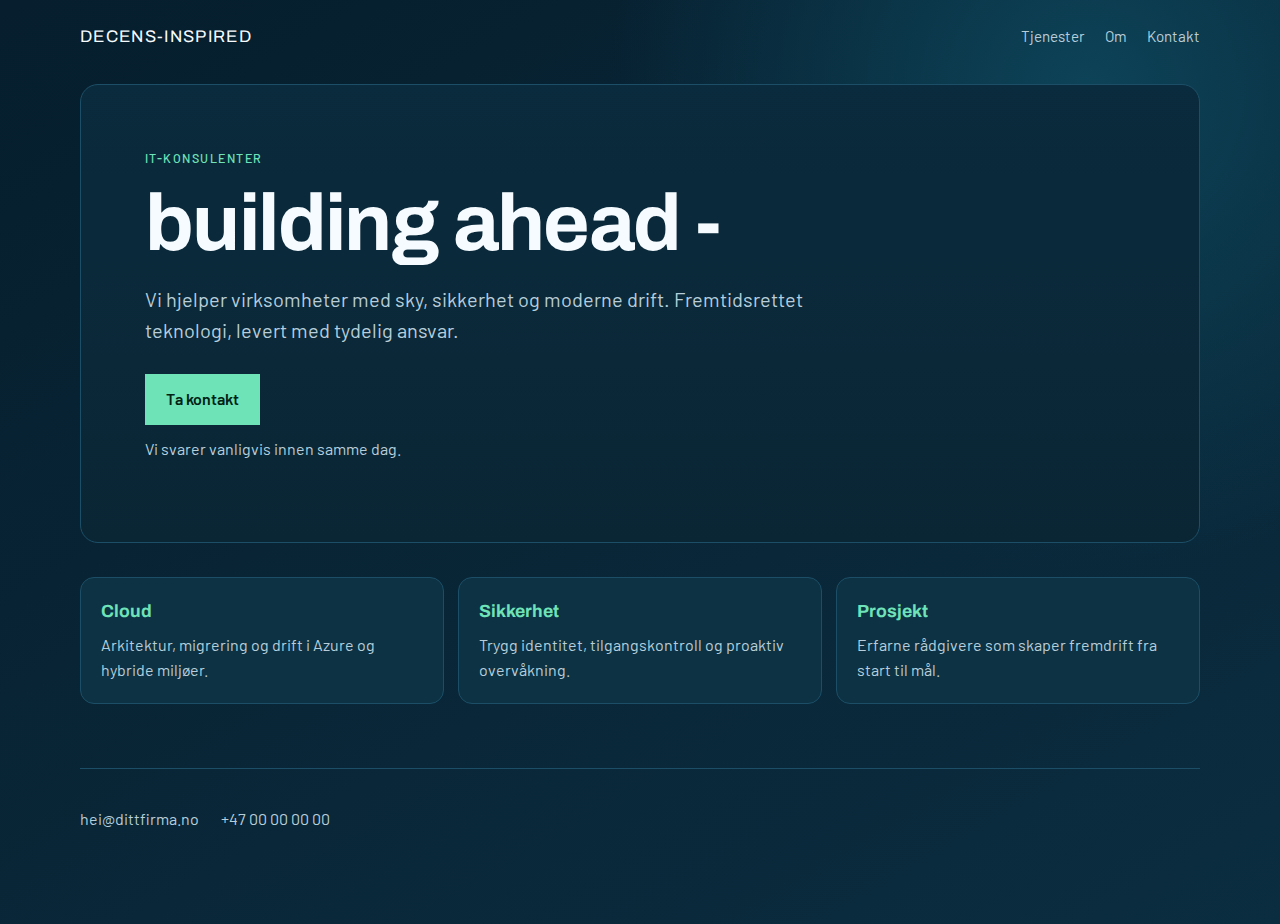
<file: index.html>
<!DOCTYPE html>
<html lang="no">
  <head>
    <meta charset="UTF-8" />
    <meta name="viewport" content="width=device-width, initial-scale=1.0" />
    <title>Enkel Bedriftsside</title>
    <link rel="preconnect" href="https://fonts.googleapis.com" />
    <link rel="preconnect" href="https://fonts.gstatic.com" crossorigin />
    <link
      href="https://fonts.googleapis.com/css2?family=Archivo:wght@500;700&family=Barlow:wght@400;500;600&display=swap"
      rel="stylesheet"
    />
    <link rel="stylesheet" href="styles.css" />
  </head>
  <body>
    <header class="site-header">
      <a href="#" class="brand">decens-inspired</a>
      <nav aria-label="Hovedmeny">
        <a href="#tjenester">Tjenester</a>
        <a href="#om">Om</a>
        <a href="#kontakt">Kontakt</a>
      </nav>
    </header>

    <main>
      <section class="hero" id="om">
        <p class="eyebrow">IT-konsulenter</p>
        <h1>building ahead -</h1>
        <p class="lead">
          Vi hjelper virksomheter med sky, sikkerhet og moderne drift.
          Fremtidsrettet teknologi, levert med tydelig ansvar.
        </p>
        <button id="actionButton" type="button">Ta kontakt</button>
        <p id="statusText" class="status">Vi svarer vanligvis innen samme dag.</p>
      </section>

      <section class="services" id="tjenester">
        <article>
          <h2>Cloud</h2>
          <p>Arkitektur, migrering og drift i Azure og hybride miljøer.</p>
        </article>
        <article>
          <h2>Sikkerhet</h2>
          <p>Trygg identitet, tilgangskontroll og proaktiv overvåkning.</p>
        </article>
        <article>
          <h2>Prosjekt</h2>
          <p>Erfarne rådgivere som skaper fremdrift fra start til mål.</p>
        </article>
      </section>
    </main>

    <footer id="kontakt">
      <p>hei@dittfirma.no</p>
      <p>+47 00 00 00 00</p>
    </footer>

    <script src="script.js"></script>
  </body>
</html>
</file>
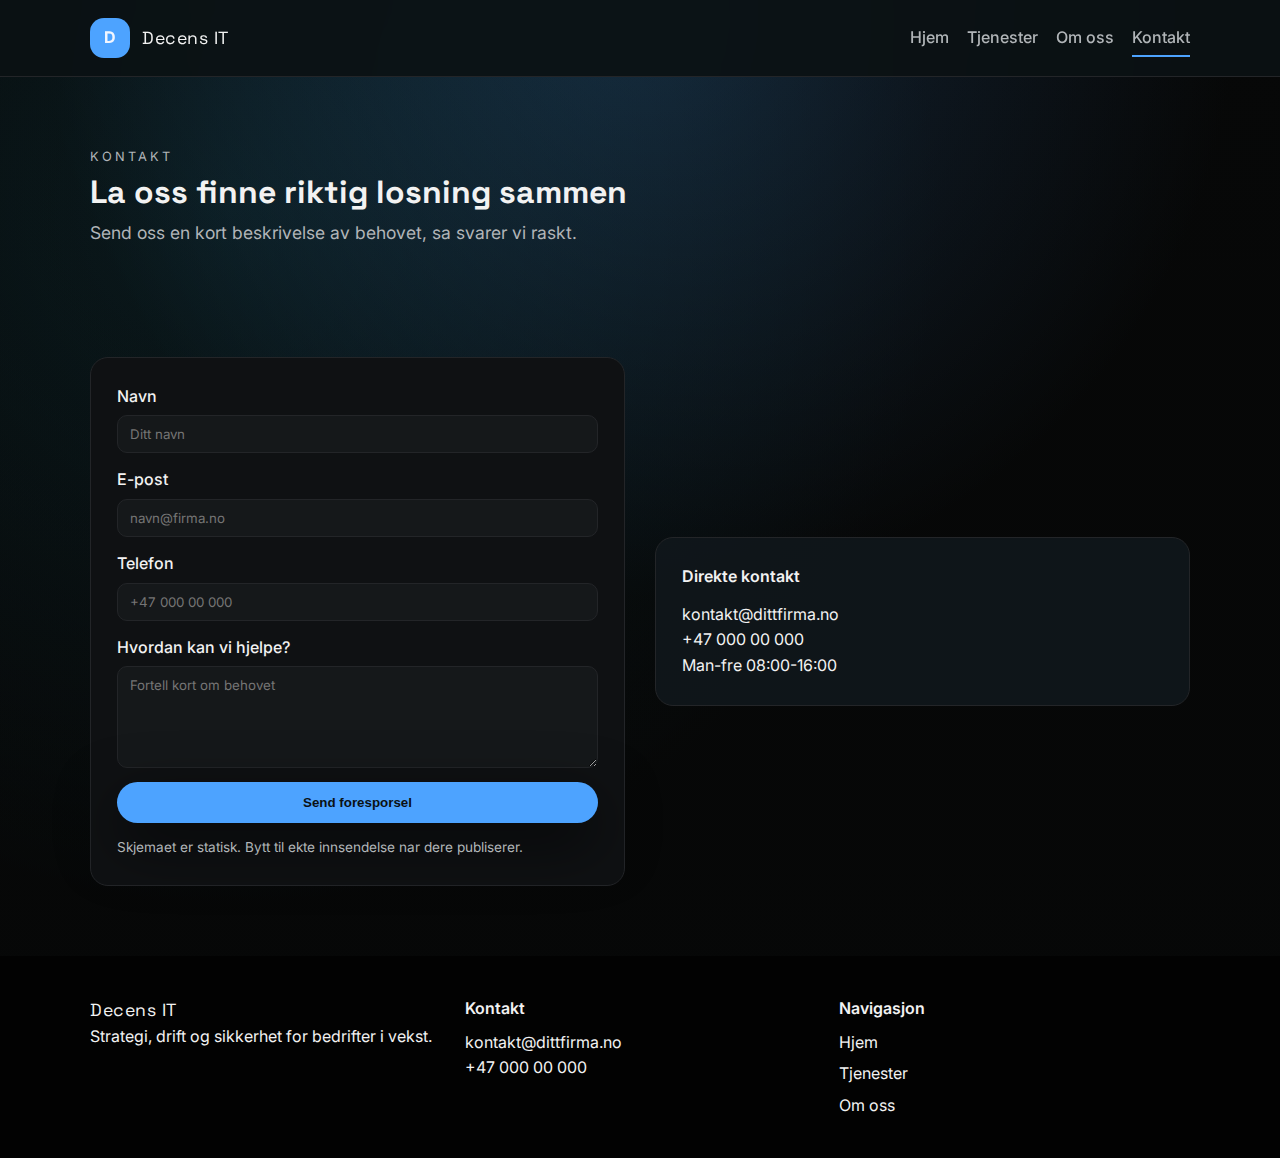
<file: kontakt.html>
<!doctype html>
<html lang="no">
<head>
  <meta charset="utf-8" />
  <meta name="viewport" content="width=device-width, initial-scale=1" />
  <title>Kontakt - Decens IT</title>
  <meta name="description" content="Kontakt Decens IT for behovsmote, tilbud eller support." />
  <link rel="stylesheet" href="assets/css/styles.css" />
</head>
<body>
  <header class="site-header">
    <div class="container">
      <a class="brand" href="index.html">
        <span class="brand-mark">D</span>
        <span class="brand-text">Decens IT</span>
      </a>
      <button class="nav-toggle" aria-expanded="false" aria-controls="primary-nav">
        Meny
      </button>
      <nav id="primary-nav" class="nav">
        <a class="nav-link" href="index.html">Hjem</a>
        <a class="nav-link" href="tjenester.html">Tjenester</a>
        <a class="nav-link" href="om-oss.html">Om oss</a>
        <a class="nav-link is-active" href="kontakt.html">Kontakt</a>
      </nav>
    </div>
  </header>

  <main>
    <section class="page-hero">
      <div class="container">
        <p class="eyebrow">Kontakt</p>
        <h1>La oss finne riktig losning sammen</h1>
        <p class="lead">Send oss en kort beskrivelse av behovet, sa svarer vi raskt.</p>
      </div>
    </section>

    <section class="section reveal">
      <div class="container split">
        <form class="contact-form">
          <label>
            Navn
            <input type="text" name="name" placeholder="Ditt navn" required />
          </label>
          <label>
            E-post
            <input type="email" name="email" placeholder="navn@firma.no" required />
          </label>
          <label>
            Telefon
            <input type="tel" name="phone" placeholder="+47 000 00 000" />
          </label>
          <label>
            Hvordan kan vi hjelpe?
            <textarea name="message" rows="5" placeholder="Fortell kort om behovet" required></textarea>
          </label>
          <button class="button primary" type="submit">Send foresporsel</button>
          <p class="form-note">Skjemaet er statisk. Bytt til ekte innsendelse nar dere publiserer.</p>
        </form>
        <div class="panel">
          <p class="panel-title">Direkte kontakt</p>
          <p>kontakt@dittfirma.no</p>
          <p>+47 000 00 000</p>
          <p>Man-fre 08:00-16:00</p>
        </div>
      </div>
    </section>
  </main>

  <footer class="site-footer">
    <div class="container">
      <div>
        <p class="brand-text">Decens IT</p>
        <p>Strategi, drift og sikkerhet for bedrifter i vekst.</p>
      </div>
      <div>
        <p class="footer-title">Kontakt</p>
        <p>kontakt@dittfirma.no</p>
        <p>+47 000 00 000</p>
      </div>
      <div>
        <p class="footer-title">Navigasjon</p>
        <a href="index.html">Hjem</a>
        <a href="tjenester.html">Tjenester</a>
        <a href="om-oss.html">Om oss</a>
      </div>
    </div>
  </footer>

  <script src="assets/js/main.js"></script>
</body>
</html>
</file>
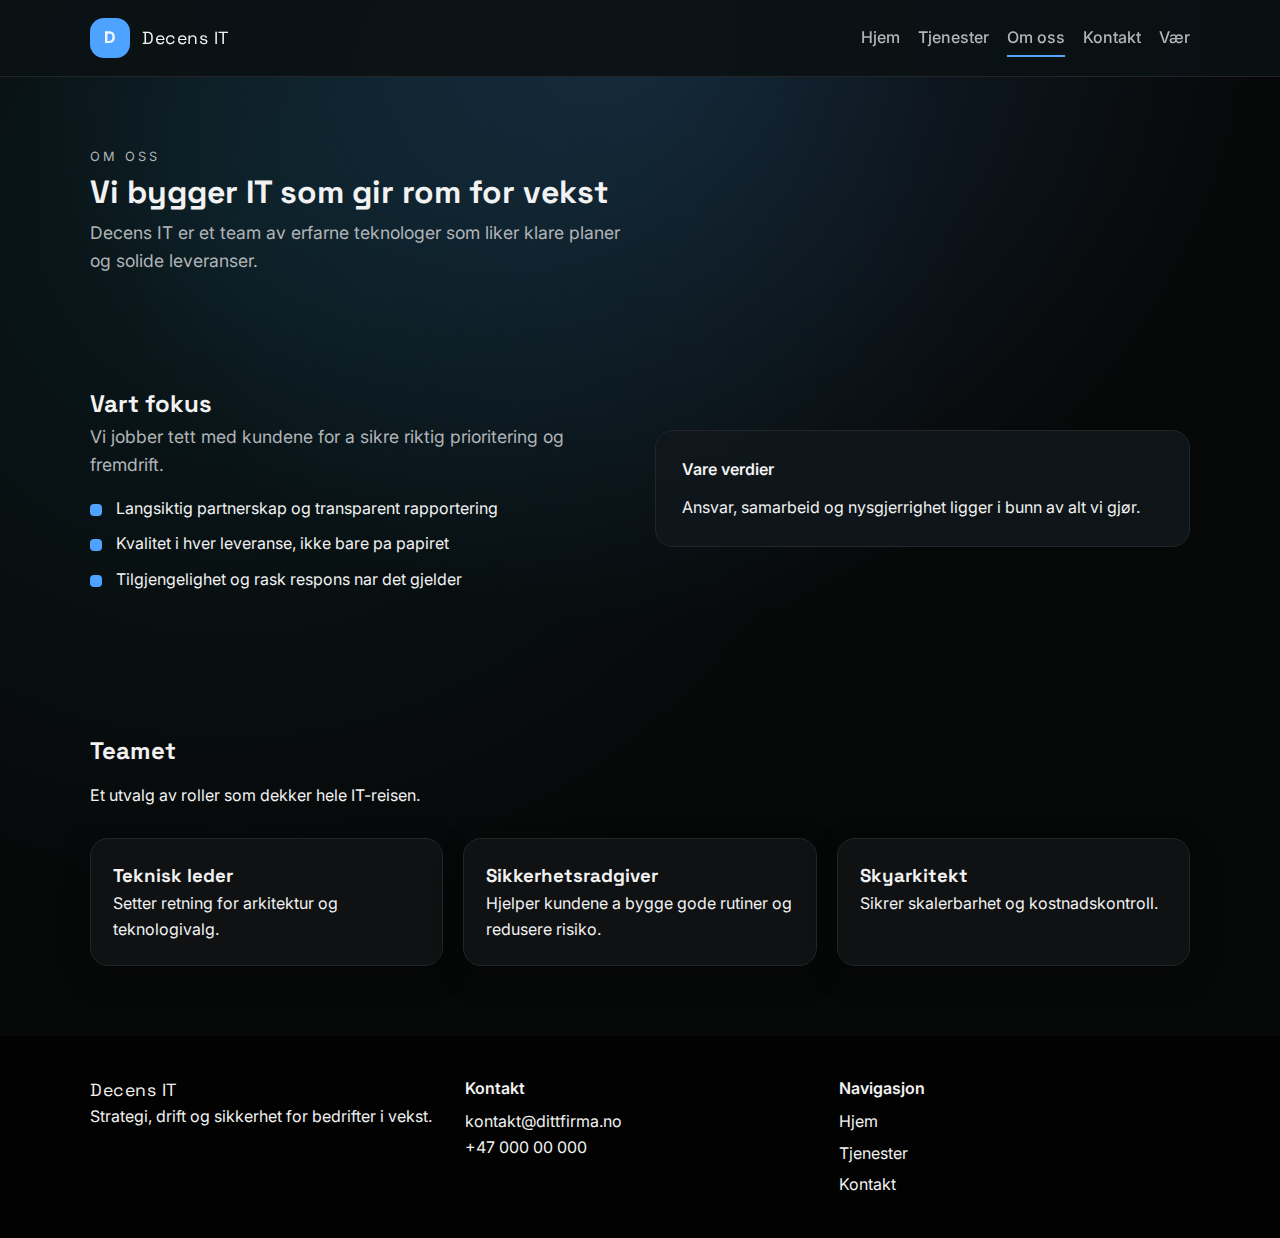
<file: om-oss.html>
<!doctype html>
<html lang="no">
<head>
  <meta charset="utf-8" />
  <meta name="viewport" content="width=device-width, initial-scale=1" />
  <title>Om oss - Decens IT</title>
  <meta name="description" content="Bli kjent med teamet og arbeidsmetoden til Decens IT." />
  <link rel="stylesheet" href="assets/css/styles.css" />
</head>
<body>
  <header class="site-header">
    <div class="container">
      <a class="brand" href="index.html">
        <span class="brand-mark">D</span>
        <span class="brand-text">Decens IT</span>
      </a>
      <button class="nav-toggle" aria-expanded="false" aria-controls="primary-nav">
        Meny
      </button>
      <nav id="primary-nav" class="nav">
        <a class="nav-link" href="index.html">Hjem</a>
        <a class="nav-link" href="tjenester.html">Tjenester</a>
        <a class="nav-link is-active" href="om-oss.html">Om oss</a>
        <a class="nav-link" href="kontakt.html">Kontakt</a>
        <a class="nav-link" href="vaer.html">Vær</a>
      </nav>
    </div>
  </header>

  <main>
    <section class="page-hero">
      <div class="container">
        <p class="eyebrow">Om oss</p>
        <h1>Vi bygger IT som gir rom for vekst</h1>
        <p class="lead">Decens IT er et team av erfarne teknologer som liker klare planer og solide leveranser.</p>
      </div>
    </section>

    <section class="section reveal">
      <div class="container split">
        <div>
          <h2>Vart fokus</h2>
          <p class="lead">Vi jobber tett med kundene for a sikre riktig prioritering og fremdrift.</p>
          <ul class="checklist">
            <li>Langsiktig partnerskap og transparent rapportering</li>
            <li>Kvalitet i hver leveranse, ikke bare pa papiret</li>
            <li>Tilgjengelighet og rask respons nar det gjelder</li>
          </ul>
        </div>
        <div class="panel">
          <p class="panel-title">Vare verdier</p>
          <p>Ansvar, samarbeid og nysgjerrighet ligger i bunn av alt vi gjør.</p>
        </div>
      </div>
    </section>

    <section class="section reveal">
      <div class="container">
        <div class="section-header">
          <h2>Teamet</h2>
          <p>Et utvalg av roller som dekker hele IT-reisen.</p>
        </div>
        <div class="cards">
          <article class="card">
            <h3>Teknisk leder</h3>
            <p>Setter retning for arkitektur og teknologivalg.</p>
          </article>
          <article class="card">
            <h3>Sikkerhetsradgiver</h3>
            <p>Hjelper kundene a bygge gode rutiner og redusere risiko.</p>
          </article>
          <article class="card">
            <h3>Skyarkitekt</h3>
            <p>Sikrer skalerbarhet og kostnadskontroll.</p>
          </article>
        </div>
      </div>
    </section>
  </main>

  <footer class="site-footer">
    <div class="container">
      <div>
        <p class="brand-text">Decens IT</p>
        <p>Strategi, drift og sikkerhet for bedrifter i vekst.</p>
      </div>
      <div>
        <p class="footer-title">Kontakt</p>
        <p>kontakt@dittfirma.no</p>
        <p>+47 000 00 000</p>
      </div>
      <div>
        <p class="footer-title">Navigasjon</p>
        <a href="index.html">Hjem</a>
        <a href="tjenester.html">Tjenester</a>
        <a href="kontakt.html">Kontakt</a>
      </div>
    </div>
  </footer>

  <script src="assets/js/main.js"></script>
</body>
</html>
</file>
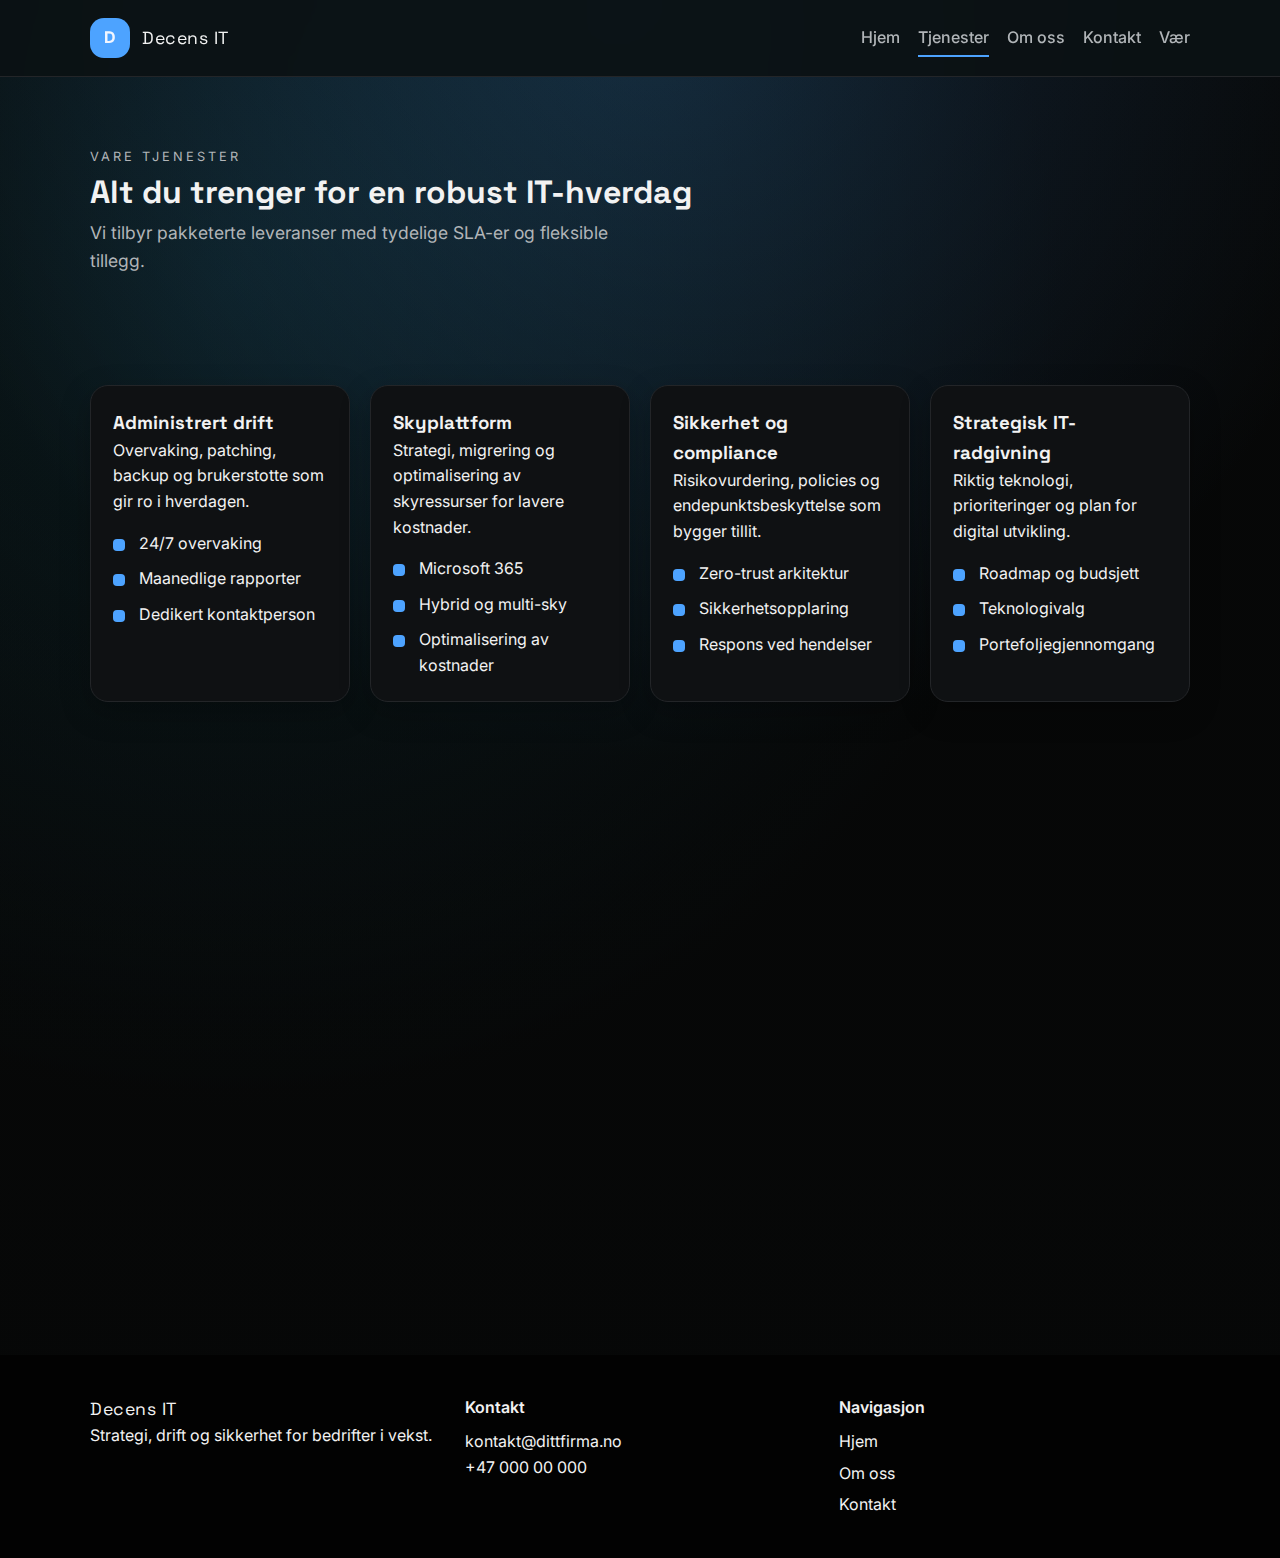
<file: tjenester.html>
<!doctype html>
<html lang="no">
<head>
  <meta charset="utf-8" />
  <meta name="viewport" content="width=device-width, initial-scale=1" />
  <title>Tjenester - Decens IT</title>
  <meta name="description" content="Se tjenestene vi tilbyr innen drift, sikkerhet, sky og rådgivning." />
  <link rel="stylesheet" href="assets/css/styles.css" />
</head>
<body>
  <header class="site-header">
    <div class="container">
      <a class="brand" href="index.html">
        <span class="brand-mark">D</span>
        <span class="brand-text">Decens IT</span>
      </a>
      <button class="nav-toggle" aria-expanded="false" aria-controls="primary-nav">
        Meny
      </button>
      <nav id="primary-nav" class="nav">
        <a class="nav-link" href="index.html">Hjem</a>
        <a class="nav-link is-active" href="tjenester.html">Tjenester</a>
        <a class="nav-link" href="om-oss.html">Om oss</a>
        <a class="nav-link" href="kontakt.html">Kontakt</a>
        <a class="nav-link" href="vaer.html">Vær</a>
      </nav>
    </div>
  </header>

  <main>
    <section class="page-hero">
      <div class="container">
        <p class="eyebrow">Vare tjenester</p>
        <h1>Alt du trenger for en robust IT-hverdag</h1>
        <p class="lead">Vi tilbyr pakketerte leveranser med tydelige SLA-er og fleksible tillegg.</p>
      </div>
    </section>

    <section class="section reveal">
      <div class="container">
        <div class="cards">
          <article class="card">
            <h3>Administrert drift</h3>
            <p>Overvaking, patching, backup og brukerstotte som gir ro i hverdagen.</p>
            <ul class="checklist">
              <li>24/7 overvaking</li>
              <li>Maanedlige rapporter</li>
              <li>Dedikert kontaktperson</li>
            </ul>
          </article>
          <article class="card">
            <h3>Skyplattform</h3>
            <p>Strategi, migrering og optimalisering av skyressurser for lavere kostnader.</p>
            <ul class="checklist">
              <li>Microsoft 365</li>
              <li>Hybrid og multi-sky</li>
              <li>Optimalisering av kostnader</li>
            </ul>
          </article>
          <article class="card">
            <h3>Sikkerhet og compliance</h3>
            <p>Risikovurdering, policies og endepunktsbeskyttelse som bygger tillit.</p>
            <ul class="checklist">
              <li>Zero-trust arkitektur</li>
              <li>Sikkerhetsopplaring</li>
              <li>Respons ved hendelser</li>
            </ul>
          </article>
          <article class="card">
            <h3>Strategisk IT-radgivning</h3>
            <p>Riktig teknologi, prioriteringer og plan for digital utvikling.</p>
            <ul class="checklist">
              <li>Roadmap og budsjett</li>
              <li>Teknologivalg</li>
              <li>Portefoljegjennomgang</li>
            </ul>
          </article>
        </div>
      </div>
    </section>

    <section class="section accent reveal">
      <div class="container split">
        <div>
          <h2>Pakker som passer ulike behov</h2>
          <p class="lead">Start enkelt og skaler nar behovene vokser.</p>
        </div>
        <div class="pricing">
          <div class="price-card">
            <p class="price-title">Basis</p>
            <p class="price">Fra kr 6 900</p>
            <p>For mindre team som vil ha trygg drift.</p>
          </div>
          <div class="price-card highlight">
            <p class="price-title">Vekst</p>
            <p class="price">Fra kr 12 900</p>
            <p>Full sikkerhet, sky og proaktiv oppfolging.</p>
          </div>
          <div class="price-card">
            <p class="price-title">Skreddersydd</p>
            <p class="price">Pris pa foresporsel</p>
            <p>For komplekse miljoer og store krav.</p>
          </div>
        </div>
      </div>
    </section>
  </main>

  <footer class="site-footer">
    <div class="container">
      <div>
        <p class="brand-text">Decens IT</p>
        <p>Strategi, drift og sikkerhet for bedrifter i vekst.</p>
      </div>
      <div>
        <p class="footer-title">Kontakt</p>
        <p>kontakt@dittfirma.no</p>
        <p>+47 000 00 000</p>
      </div>
      <div>
        <p class="footer-title">Navigasjon</p>
        <a href="index.html">Hjem</a>
        <a href="om-oss.html">Om oss</a>
        <a href="kontakt.html">Kontakt</a>
      </div>
    </div>
  </footer>

  <script src="assets/js/main.js"></script>
</body>
</html>
</file>
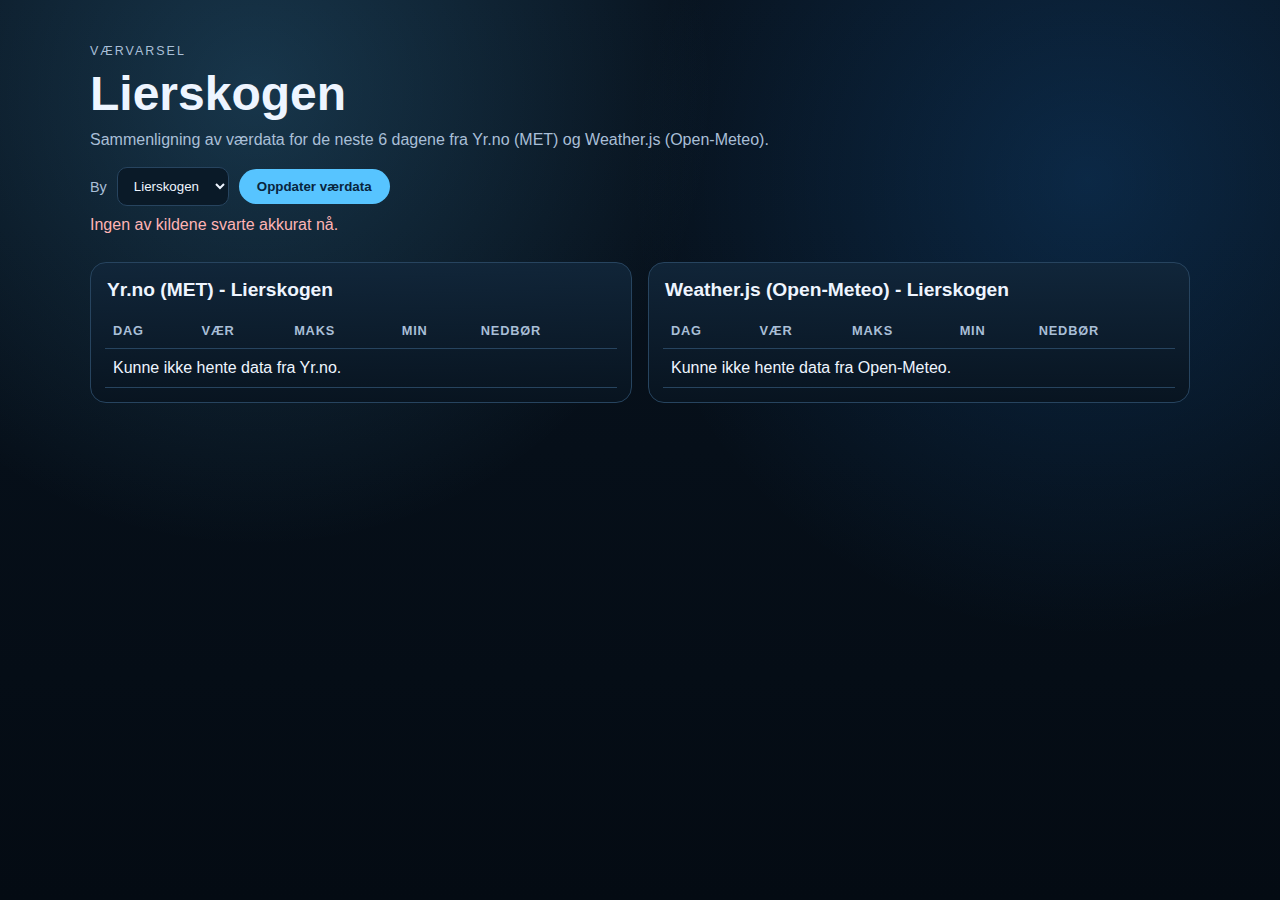
<file: vaer-6dager.html>
<!doctype html>
<html lang="no">
<head>
  <meta charset="utf-8" />
  <meta name="viewport" content="width=device-width, initial-scale=1" />
  <title>Vær 6 dager - Tønsberg og Lierskogen</title>
  <meta name="description" content="Værvarsel for Tønsberg og Lierskogen de neste 6 dagene." />
  <link rel="stylesheet" href="assets/css/vaer-6dager.css" />
</head>
<body>
  <main class="page">
    <section class="hero">
      <p class="eyebrow">Værvarsel</p>
      <h1 id="page-title">Lierskogen</h1>
      <p class="lead">Sammenligning av værdata for de neste 6 dagene fra Yr.no (MET) og Weather.js (Open-Meteo).</p>
      <div class="controls">
        <label for="city-select">By</label>
        <select id="city-select">
          <option value="tonsberg">Tønsberg</option>
          <option value="lierskogen" selected>Lierskogen</option>
        </select>
        <button id="refresh-btn" class="refresh-btn" type="button">Oppdater værdata</button>
      </div>
      <p id="status" class="status">Henter værdata...</p>
    </section>

    <section class="grid" aria-live="polite">
      <article class="card">
        <h2 id="yr-title">Yr.no (MET)</h2>
        <div class="table-wrap">
          <table>
            <thead>
              <tr>
                <th>Dag</th>
                <th>Vær</th>
                <th>Maks</th>
                <th>Min</th>
                <th>Nedbør</th>
              </tr>
            </thead>
            <tbody id="yr-body"></tbody>
          </table>
        </div>
      </article>
      <article class="card">
        <h2 id="openmeteo-title">Weather.js (Open-Meteo)</h2>
        <div class="table-wrap">
          <table>
            <thead>
              <tr>
                <th>Dag</th>
                <th>Vær</th>
                <th>Maks</th>
                <th>Min</th>
                <th>Nedbør</th>
              </tr>
            </thead>
            <tbody id="openmeteo-body"></tbody>
          </table>
        </div>
      </article>
    </section>
  </main>

  <script src="assets/js/vaer-6dager.js"></script>
</body>
</html>
</file>
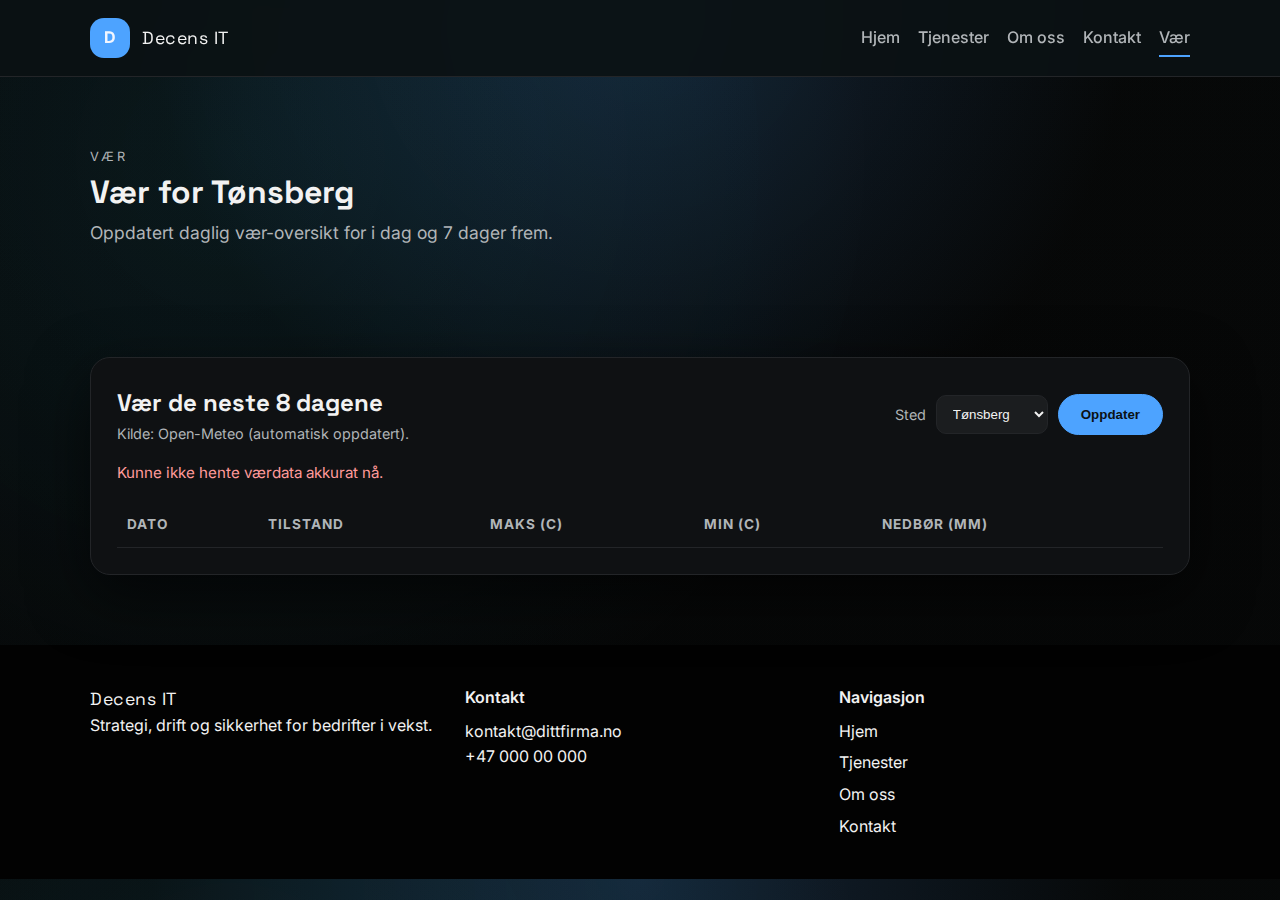
<file: vaer.html>
<!doctype html>
<html lang="no">
<head>
  <meta charset="utf-8" />
  <meta name="viewport" content="width=device-width, initial-scale=1" />
  <title>Vær - Decens IT</title>
  <meta name="description" content="Vær for Tønsberg og Lierskogen fra i dag og en uke frem." />
  <link rel="stylesheet" href="assets/css/styles.css" />
</head>
<body>
  <header class="site-header">
    <div class="container">
      <a class="brand" href="index.html">
        <span class="brand-mark">D</span>
        <span class="brand-text">Decens IT</span>
      </a>
      <button class="nav-toggle" aria-expanded="false" aria-controls="primary-nav">
        Meny
      </button>
      <nav id="primary-nav" class="nav">
        <a class="nav-link" href="index.html">Hjem</a>
        <a class="nav-link" href="tjenester.html">Tjenester</a>
        <a class="nav-link" href="om-oss.html">Om oss</a>
        <a class="nav-link" href="kontakt.html">Kontakt</a>
        <a class="nav-link is-active" href="vaer.html">Vær</a>
      </nav>
    </div>
  </header>

  <main>
    <section class="page-hero">
      <div class="container">
        <p class="eyebrow">Vær</p>
        <h1 id="weather-title">Vær for Tønsberg</h1>
        <p class="lead">Oppdatert daglig vær-oversikt for i dag og 7 dager frem.</p>
      </div>
    </section>

    <section class="section reveal">
      <div class="container">
        <div class="weather-card">
          <div class="weather-header">
            <div>
              <h2>Vær de neste 8 dagene</h2>
              <p class="weather-note">Kilde: Open-Meteo (automatisk oppdatert).</p>
            </div>
            <div class="weather-actions">
              <label for="weather-location">Sted</label>
              <select id="weather-location">
                <option value="tonsberg">Tønsberg</option>
                <option value="lierskogen">Lierskogen</option>
              </select>
              <button class="button ghost" id="refresh-weather" type="button">Oppdater</button>
            </div>
          </div>
          <div id="weather-status" class="weather-status">Henter værdata...</div>
          <div class="weather-table-wrap">
            <table class="weather-table" aria-describedby="weather-status">
              <thead>
                <tr>
                  <th>Dato</th>
                  <th>Tilstand</th>
                  <th>Maks (C)</th>
                  <th>Min (C)</th>
                  <th>Nedbør (mm)</th>
                </tr>
              </thead>
              <tbody id="weather-body"></tbody>
            </table>
          </div>
        </div>
      </div>
    </section>
  </main>

  <footer class="site-footer">
    <div class="container">
      <div>
        <p class="brand-text">Decens IT</p>
        <p>Strategi, drift og sikkerhet for bedrifter i vekst.</p>
      </div>
      <div>
        <p class="footer-title">Kontakt</p>
        <p>kontakt@dittfirma.no</p>
        <p>+47 000 00 000</p>
      </div>
      <div>
        <p class="footer-title">Navigasjon</p>
        <a href="index.html">Hjem</a>
        <a href="tjenester.html">Tjenester</a>
        <a href="om-oss.html">Om oss</a>
        <a href="kontakt.html">Kontakt</a>
      </div>
    </div>
  </footer>

  <script src="assets/js/main.js"></script>
  <script src="assets/js/weather.js"></script>
</body>
</html>
</file>
<file: styles.css>
:root {
  --bg: #061e2d;
  --bg-soft: #0b2d40;
  --surface: #0e3548;
  --text-main: #f5fbff;
  --text-muted: #b7ceda;
  --accent: #6fe3b8;
  --accent-strong: #4ec79b;
  --border: #1c4f67;
}

* {
  box-sizing: border-box;
}

body {
  margin: 0;
  min-height: 100dvh;
  color: var(--text-main);
  font-family: "Barlow", "Segoe UI", sans-serif;
  background: radial-gradient(circle at 85% 10%, #0d4358 0%, transparent 35%),
    linear-gradient(150deg, var(--bg) 0%, var(--bg-soft) 100%);
  line-height: 1.55;
}

.site-header {
  width: min(1120px, 92%);
  margin: 24px auto 0;
  display: flex;
  justify-content: space-between;
  align-items: center;
  animation: fade-up 600ms ease both;
}

.brand {
  color: var(--text-main);
  text-decoration: none;
  font-family: "Archivo", "Segoe UI", sans-serif;
  font-size: 1.05rem;
  letter-spacing: 0.08em;
  text-transform: uppercase;
}

nav {
  display: flex;
  gap: 20px;
}

nav a {
  color: var(--text-muted);
  text-decoration: none;
  font-size: 0.95rem;
}

nav a:hover {
  color: var(--accent);
}

main {
  width: min(1120px, 92%);
  margin: 34px auto 64px;
}

.eyebrow {
  margin: 0;
  color: var(--accent);
  font-weight: 500;
  letter-spacing: 0.12em;
  text-transform: uppercase;
  font-size: 0.78rem;
}

.hero {
  padding: clamp(26px, 6vw, 64px);
  border: 1px solid var(--border);
  border-radius: 18px;
  background: linear-gradient(180deg, #0a2b3d, #0a2635);
  animation: fade-up 720ms ease both;
}

h1 {
  margin: 12px 0 16px;
  font-family: "Archivo", "Segoe UI", sans-serif;
  font-size: clamp(2.2rem, 8vw, 5rem);
  line-height: 1.1;
  letter-spacing: -0.02em;
  text-transform: lowercase;
}

.lead {
  margin: 0;
  max-width: 65ch;
  color: var(--text-muted);
  font-size: clamp(1rem, 2.2vw, 1.25rem);
}

button {
  margin-top: 28px;
  border: 1px solid var(--accent);
  border-radius: 0;
  padding: 12px 20px;
  font: inherit;
  font-weight: 600;
  color: #012214;
  background: var(--accent);
  cursor: pointer;
  transition: background-color 140ms ease, transform 140ms ease;
}

button:hover {
  background: var(--accent-strong);
  transform: translateY(-2px);
}

button:active {
  transform: translateY(0);
}

.status {
  margin-top: 12px;
  color: var(--text-muted);
  min-height: 1.4em;
}

.services {
  margin-top: 34px;
  display: grid;
  grid-template-columns: repeat(3, minmax(0, 1fr));
  gap: 14px;
}

.services article {
  border: 1px solid var(--border);
  border-radius: 14px;
  padding: 20px;
  background: #0c3244;
  animation: fade-up 780ms ease both;
}

.services h2 {
  margin: 0;
  font-family: "Archivo", "Segoe UI", sans-serif;
  font-size: 1.1rem;
  color: var(--accent);
}

.services p {
  margin: 8px 0 0;
  color: var(--text-muted);
}

footer {
  width: min(1120px, 92%);
  margin: 0 auto 34px;
  padding-top: 22px;
  border-top: 1px solid var(--border);
  color: var(--text-muted);
  display: flex;
  gap: 22px;
  flex-wrap: wrap;
}

@keyframes fade-up {
  from {
    opacity: 0;
    transform: translateY(14px);
  }
  to {
    opacity: 1;
    transform: translateY(0);
  }
}

@media (max-width: 840px) {
  .services {
    grid-template-columns: 1fr;
  }
}

@media (max-width: 640px) {
  .site-header {
    flex-direction: column;
    align-items: flex-start;
    gap: 10px;
  }

  nav {
    gap: 14px;
  }

  footer {
    flex-direction: column;
    gap: 4px;
  }
}
</file>
<file: assets/css/styles.css>
@import url("https://fonts.googleapis.com/css2?family=Space+Grotesk:wght@400;500;600;700&family=Inter:wght@400;500;600&display=swap");

:root {
  --bg: #070808;
  --bg-deep: #020202;
  --surface: #0f1113;
  --surface-alt: #15181a;
  --ink: #f2f2f2;
  --ink-soft: #b1b5b8;
  --accent: #4da3ff;
  --accent-2: #2dd4ff;
  --border: #232528;
  --shadow: 0 20px 60px rgba(0, 0, 0, 0.6);
}

* {
  box-sizing: border-box;
  margin: 0;
  padding: 0;
}

body {
  font-family: "Inter", sans-serif;
  background:
    radial-gradient(circle at top, rgba(77, 163, 255, 0.18) 0%, rgba(7, 8, 8, 0.3) 45%),
    radial-gradient(circle at 18% 18%, rgba(45, 212, 255, 0.12) 0%, rgba(7, 8, 8, 0.5) 50%),
    linear-gradient(180deg, #070808 0%, #050606 100%);
  color: var(--ink);
  line-height: 1.6;
}

h1, h2, h3, .brand-text {
  font-family: "Space Grotesk", sans-serif;
}

img {
  max-width: 100%;
}

a {
  color: inherit;
  text-decoration: none;
}

.container {
  width: min(1100px, 90%);
  margin: 0 auto;
}

.site-header {
  position: sticky;
  top: 0;
  background: rgba(11, 17, 20, 0.92);
  backdrop-filter: blur(12px);
  border-bottom: 1px solid var(--border);
  z-index: 10;
}

.site-header .container {
  display: flex;
  align-items: center;
  justify-content: space-between;
  padding: 18px 0;
  gap: 16px;
}

.brand {
  display: flex;
  align-items: center;
  gap: 12px;
}

.brand-mark {
  width: 40px;
  height: 40px;
  border-radius: 14px;
  background: var(--accent);
  color: #f2f6ff;
  display: grid;
  place-items: center;
  font-weight: 700;
}

.brand-text {
  font-size: 1.1rem;
  letter-spacing: 0.5px;
}

.nav {
  display: flex;
  align-items: center;
  gap: 18px;
}

.nav-link {
  font-weight: 500;
  color: var(--ink-soft);
  position: relative;
}

.nav-link.is-active::after,
.nav-link:hover::after {
  content: "";
  position: absolute;
  left: 0;
  bottom: -6px;
  width: 100%;
  height: 2px;
  background: var(--accent);
}

.nav-toggle {
  display: none;
  border: 1px solid var(--border);
  background: var(--surface);
  color: var(--ink);
  border-radius: 999px;
  padding: 8px 14px;
  font-weight: 600;
}

.hero {
  padding: 80px 0 60px;
}

.hero .container {
  display: grid;
  gap: 40px;
  grid-template-columns: repeat(auto-fit, minmax(280px, 1fr));
  align-items: center;
}

.hero-content h1 {
  font-size: clamp(2.4rem, 4vw, 3.6rem);
  line-height: 1.1;
  margin: 12px 0 18px;
}

.eyebrow {
  text-transform: uppercase;
  letter-spacing: 3px;
  font-size: 0.8rem;
  color: var(--ink-soft);
}

.lead {
  font-size: 1.1rem;
  color: var(--ink-soft);
  max-width: 540px;
}

.hero-actions {
  display: flex;
  gap: 16px;
  margin: 24px 0 32px;
  flex-wrap: wrap;
}

.button {
  display: inline-flex;
  align-items: center;
  justify-content: center;
  padding: 12px 22px;
  border-radius: 999px;
  font-weight: 600;
  border: 1px solid transparent;
  transition: transform 0.2s ease, box-shadow 0.2s ease;
}

.button.primary {
  background: var(--accent);
  color: #0b1114;
  box-shadow: var(--shadow);
}

.button.ghost {
  border-color: var(--ink);
  color: var(--ink);
}

.button:hover {
  transform: translateY(-2px);
}

.hero-metrics {
  display: grid;
  grid-template-columns: repeat(auto-fit, minmax(140px, 1fr));
  gap: 20px;
}

.metric {
  background: var(--surface);
  border-radius: 16px;
  padding: 16px;
  border: 1px solid var(--border);
}

.metric-value {
  font-size: 1.4rem;
  font-weight: 700;
}

.metric-label {
  display: block;
  color: var(--ink-soft);
  font-size: 0.9rem;
}

.hero-visual {
  position: relative;
  min-height: 320px;
  display: grid;
  place-items: center;
}

.orb {
  position: absolute;
  border-radius: 999px;
  filter: blur(0.2px);
  opacity: 0.8;
}

.orb-one {
  width: 220px;
  height: 220px;
  background: radial-gradient(circle, rgba(63, 123, 255, 0.9), rgba(11, 17, 20, 0.4));
  top: 10px;
  right: 20px;
}

.orb-two {
  width: 180px;
  height: 180px;
  background: radial-gradient(circle, rgba(46, 193, 255, 0.9), rgba(11, 17, 20, 0.4));
  bottom: 20px;
  left: 10px;
}

.grid-card {
  background: rgba(16, 24, 28, 0.9);
  padding: 24px;
  border-radius: 20px;
  border: 1px solid var(--border);
  box-shadow: var(--shadow);
  position: relative;
  z-index: 1;
  width: min(340px, 80%);
}

.card-title {
  font-weight: 600;
  margin-bottom: 10px;
}

.mini-bars {
  display: flex;
  gap: 8px;
  align-items: flex-end;
  margin: 18px 0;
}

.mini-bars span {
  display: block;
  width: 16px;
  background: var(--accent-2);
  border-radius: 6px 6px 2px 2px;
}

.card-note {
  font-size: 0.9rem;
  color: var(--ink-soft);
}

.section {
  padding: 70px 0;
}

.section-header {
  display: grid;
  gap: 12px;
  margin-bottom: 30px;
}

.cards {
  display: grid;
  grid-template-columns: repeat(auto-fit, minmax(220px, 1fr));
  gap: 20px;
}

.card {
  background: var(--surface);
  border-radius: 18px;
  padding: 22px;
  border: 1px solid var(--border);
  box-shadow: 0 10px 30px rgba(0, 0, 0, 0.25);
}

.accent {
  background: var(--bg-deep);
  color: var(--ink);
}

.accent .lead,
.accent p {
  color: var(--ink-soft);
}

.split {
  display: grid;
  grid-template-columns: repeat(auto-fit, minmax(240px, 1fr));
  gap: 30px;
  align-items: center;
}

.panel {
  background: rgba(16, 24, 28, 0.85);
  border: 1px solid var(--border);
  padding: 26px;
  border-radius: 18px;
}

.panel-title {
  font-weight: 600;
  margin-bottom: 12px;
}

.checklist {
  list-style: none;
  display: grid;
  gap: 10px;
  margin-top: 16px;
}

.checklist li {
  position: relative;
  padding-left: 26px;
}

.checklist li::before {
  content: "";
  position: absolute;
  left: 0;
  top: 8px;
  width: 12px;
  height: 12px;
  border-radius: 4px;
  background: var(--accent);
}

.timeline {
  display: grid;
  grid-template-columns: repeat(auto-fit, minmax(200px, 1fr));
  gap: 24px;
}

.timeline-step {
  border: 1px solid var(--border);
  border-radius: 18px;
  padding: 20px;
  background: var(--surface);
}

.step-number {
  font-size: 1.5rem;
  font-weight: 700;
  color: var(--accent);
}

.page-hero {
  padding: 70px 0 40px;
}

.pricing {
  display: grid;
  gap: 18px;
}

.price-card {
  border-radius: 16px;
  padding: 20px;
  border: 1px solid var(--border);
  background: rgba(16, 24, 28, 0.7);
}

.price-card.highlight {
  background: rgba(63, 123, 255, 0.18);
  border-color: rgba(63, 123, 255, 0.6);
}

.price-title {
  font-weight: 600;
}

.price {
  font-size: 1.2rem;
  margin: 6px 0;
}

.contact-form {
  background: var(--surface);
  border-radius: 18px;
  padding: 26px;
  border: 1px solid var(--border);
  display: grid;
  gap: 14px;
}

.contact-form label {
  display: grid;
  gap: 6px;
  font-weight: 500;
}

.contact-form input,
.contact-form textarea {
  padding: 10px 12px;
  border-radius: 10px;
  border: 1px solid var(--border);
  background: var(--surface-alt);
  color: var(--ink);
  font-family: inherit;
}

.form-note {
  font-size: 0.85rem;
  color: var(--ink-soft);
}

.site-footer {
  background: var(--bg-deep);
  color: var(--ink);
  padding: 40px 0;
}

.site-footer .container {
  display: grid;
  grid-template-columns: repeat(auto-fit, minmax(200px, 1fr));
  gap: 24px;
}

.footer-title {
  font-weight: 600;
  margin-bottom: 8px;
}

.site-footer a {
  display: block;
  color: var(--ink);
  margin-top: 6px;
}

.weather-card {
  background: var(--surface);
  border-radius: 20px;
  padding: 26px;
  border: 1px solid var(--border);
  box-shadow: var(--shadow);
}

.weather-header {
  display: flex;
  align-items: center;
  justify-content: space-between;
  gap: 20px;
  margin-bottom: 16px;
}

.weather-actions {
  display: flex;
  align-items: center;
  gap: 10px;
}

.weather-actions label {
  font-size: 0.9rem;
  color: var(--ink-soft);
}

.weather-actions select {
  background: rgba(255, 255, 255, 0.05);
  color: var(--ink);
  border: 1px solid var(--border);
  border-radius: 10px;
  padding: 10px 12px;
}

#refresh-weather.button.ghost {
  background: var(--accent);
  border-color: var(--accent);
  color: #0b1114;
}

.weather-note {
  color: var(--ink-soft);
  font-size: 0.9rem;
}

.weather-status {
  margin: 6px 0 16px;
  color: var(--ink-soft);
  font-size: 0.95rem;
}

.weather-status.is-error {
  color: #ff9a9a;
}

.weather-table-wrap {
  overflow-x: auto;
}

.weather-table {
  width: 100%;
  border-collapse: collapse;
  min-width: 520px;
}

.weather-table th,
.weather-table td {
  text-align: left;
  padding: 12px 10px;
  border-bottom: 1px solid var(--border);
}

.weather-table th {
  font-size: 0.85rem;
  text-transform: uppercase;
  letter-spacing: 1px;
  color: var(--ink-soft);
}

.weather-table tbody tr:hover {
  background: rgba(255, 255, 255, 0.04);
}

.reveal {
  opacity: 0;
  transform: translateY(16px);
  transition: opacity 0.6s ease, transform 0.6s ease;
}

.reveal.is-visible {
  opacity: 1;
  transform: translateY(0);
}

@media (max-width: 860px) {
  .nav {
    position: absolute;
    right: 5%;
    top: 72px;
    background: var(--surface);
    flex-direction: column;
    padding: 16px;
    border-radius: 16px;
    border: 1px solid var(--border);
    box-shadow: var(--shadow);
    display: none;
  }

  .nav.is-open {
    display: flex;
  }

  .nav-toggle {
    display: inline-flex;
  }

  .weather-header {
    flex-direction: column;
    align-items: flex-start;
  }

  .weather-actions {
    width: 100%;
    flex-wrap: wrap;
  }
}

@media (max-width: 600px) {
  .hero {
    padding-top: 60px;
  }

  .hero-actions {
    flex-direction: column;
    align-items: stretch;
  }
}
</file>
<file: assets/css/vaer-6dager.css>
:root {
  --bg: #08131f;
  --bg-soft: #11263a;
  --card: #0f1e2d;
  --ink: #eef5ff;
  --ink-soft: #a9bfd7;
  --line: #27445f;
  --accent: #57c4ff;
}

* {
  box-sizing: border-box;
}

body {
  margin: 0;
  min-height: 100vh;
  font-family: "Segoe UI", Tahoma, sans-serif;
  background:
    radial-gradient(circle at 20% 10%, rgba(87, 196, 255, 0.2), transparent 35%),
    radial-gradient(circle at 85% 20%, rgba(30, 144, 255, 0.18), transparent 35%),
    linear-gradient(180deg, var(--bg), #040b13);
  color: var(--ink);
}

.page {
  width: min(1100px, 92%);
  margin: 0 auto;
  padding: 44px 0 52px;
}

.hero {
  margin-bottom: 28px;
}

.eyebrow {
  margin: 0;
  letter-spacing: 2px;
  text-transform: uppercase;
  color: var(--ink-soft);
  font-size: 0.78rem;
}

h1 {
  margin: 8px 0 10px;
  font-size: clamp(2rem, 4vw, 3rem);
}

.lead {
  margin: 0 0 18px;
  color: var(--ink-soft);
}

.controls {
  display: flex;
  align-items: center;
  gap: 10px;
  flex-wrap: wrap;
}

.controls label {
  color: var(--ink-soft);
  font-size: 0.9rem;
}

.controls select {
  border: 1px solid var(--line);
  border-radius: 10px;
  padding: 10px 12px;
  background: #0a1a28;
  color: var(--ink);
}

.refresh-btn {
  border: 0;
  border-radius: 999px;
  background: var(--accent);
  color: #08253d;
  font-weight: 700;
  padding: 10px 18px;
  cursor: pointer;
}

.status {
  margin-top: 10px;
  color: var(--ink-soft);
}

.status.error {
  color: #ffb4b4;
}

.grid {
  display: grid;
  grid-template-columns: repeat(auto-fit, minmax(360px, 1fr));
  gap: 16px;
}

.card {
  background: linear-gradient(180deg, rgba(17, 38, 58, 0.92), rgba(8, 20, 32, 0.95));
  border: 1px solid var(--line);
  border-radius: 16px;
  padding: 14px;
}

h2 {
  margin: 2px 2px 12px;
  font-size: 1.2rem;
}

.table-wrap {
  overflow-x: auto;
}

table {
  width: 100%;
  border-collapse: collapse;
  min-width: 460px;
}

th,
td {
  text-align: left;
  padding: 10px 8px;
  border-bottom: 1px solid var(--line);
}

th {
  font-size: 0.8rem;
  text-transform: uppercase;
  letter-spacing: 0.8px;
  color: var(--ink-soft);
}

.weather-icon {
  display: inline-block;
  width: 1.5em;
  text-align: center;
}

@media (max-width: 640px) {
  .page {
    width: 95%;
    padding-top: 28px;
  }
}
</file>
